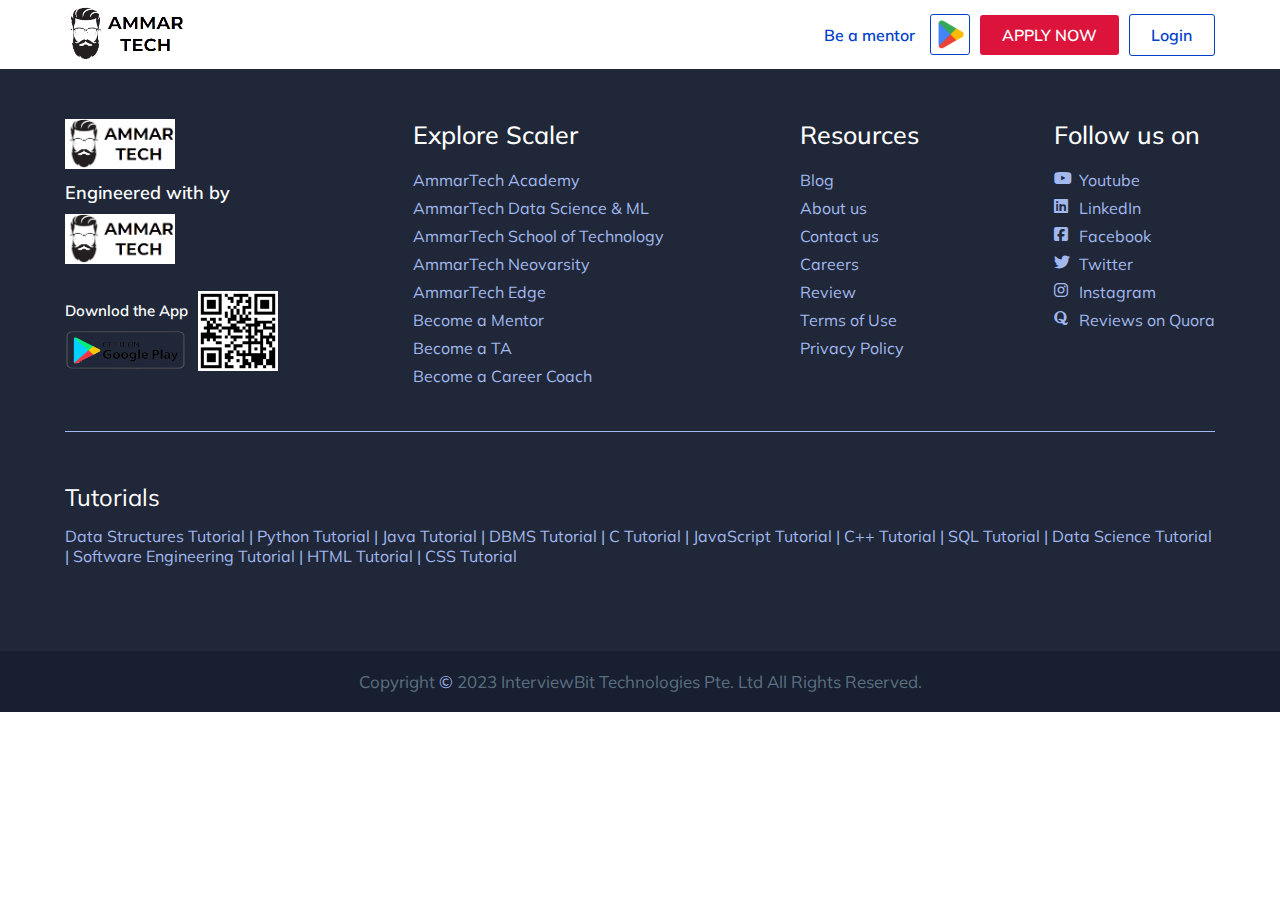
<file: dummy.html>
<!DOCTYPE html>
<html lang="en">
<head>
    <meta charset="UTF-8">
    <meta http-equiv="X-UA-Compatible" content="IE=edge">
    <meta name="viewport" content="width=device-width, initial-scale=1.0">
    <title>Frequently Asked Questions | AmmarTech</title>
     <!-- html title icon (favicon) link  -->
     <link rel="icon" type="image/x-icon" href="images/logo2.png">
      <!-- fontawesome cdn link  -->
    <link rel="stylesheet" href="https://cdnjs.cloudflare.com/ajax/libs/font-awesome/6.4.0/css/all.min.css" />
    <!-- navbar css file link  -->
    <link rel="stylesheet" href="css/navbar.css" />
     <!-- css login signup css file link  -->
     <link rel="stylesheet" href="css/login-signup.css">
     <!-- footer css file link  -->
    <link rel="stylesheet" href="css/footer.css">
</head>
<body>
    <div class="navbar-alt"></div>
    <div class="navbar">
            <div class="main-container">
                <a href="index.html" class="logo">
                    <img src="images/logo.png" alt="">
                </a>
                <div class="nav-container">
                    <nav>
                        <a href="" class="mentor-link">Be a mentor</a> 
                    </nav>
                    <div class="nav-btns">
    
                        <div class="google-play">
                            <div class="google-play-icon">
                                <img class="playstore-icon" src="images/google-play-icon.png" alt="">
                                <div class="google-play-link">
                                    <div class="content">
                                        <p>Learn Coding on AmmarTech App</p>
                                        <a href="">
                                            <img src="images/google-play.png" alt="">
                                        </a>
                                    </div>
                                    <div class="qr-code">
                                        <img src="images/qrcode.png" alt="">
                                    </div>
                                </div>
                            </div>
                        </div>
    
                        <button class="btn apply-btn signup-btn" type="button">APPLY NOW</button>
                        <button class="btn login-btn" type="button">Login</button>
                        <a href="tel:+919892564710" class="call">
                            <span class="icon-container">
                                <i class="fa-solid fa-phone"></i>
                            </span>
                            <span class="call-details">
                                <p>Talk To Our Experts</p>
                                <p class="nubmer">+919892564710</p>
                            </span>
                        </a>
                    </div>
                </div>
                <div class="nav-menu-btn">
                    <a href="">
                        <img src="images/google-play.png" alt="">
                    </a>
                    <div class="lines">
                        <div class="line line-1"></div>
                        <div class="line line-2"></div>
                        <div class="line line-3"></div>
                    </div>
                </div>
            </div>
    </div>
    <div class="login-signup-container">
        <div class="container signup">
            <div class="close">
                <i class="fa-sharp fa-solid fa-xmark"></i>
            </div>
            <form action="">
                <h1 class="heading">
                    Ready to become a <b>Rockstar Developer?</b>
                </h1>
                <div class="inputs">
                    <div class="name input">
                        <label for="name">Full Name<span class="star">*</span></label>
                        <input type="text" placeholder="Enter your name" id="name" required>
                    </div>
                    <div class="email input">
                        <label for="email-input">Email<span class="star">*</span></label>
                        <input type="email" placeholder="Enter your email" id="email-input" required>
                        <span class="error"></span>
                    </div>
                    <div class="phone">
                        <label for="phone-input">Phone Number<span class="star">*</span></label>
                        <p class="light">OTP will be sent to this number for verification</p>
                        <div class="two-input">
                            <input type="text" class="signup-phone" value="+91" disabled>
                            <div class="mobile-container">
                                <input type="number" placeholder="Enter your mobile number" required id="phone-input">
                                <span class="error"></span>
                            </div>
                        </div>
                    </div>
                    <div class="graduation input">
                        <label for="graduation">Graduation Year<span class="star">*</span></label>
                        <input type="number" required class="graudation-field" placeholder="Year of Graduation"
                            id="graduation">
                    </div>
                    <div class="submit">
                        <input type="submit" value="SIGN UP" class="btn btn-crimson">
                    </div>
                </div>
                <div class="account">
                    <p class="small">
                        By creating an account I have read and agree to AmmarTech's <a href="">Terms</a> and <a
                            href="">Privacy Policy</a>
                    </p>
                    <p class="big">
                        Already a member? <button type="button" class="login-btn">LOG IN</button>
                    </p>
                </div>
                <div class="or">
                </div>
                <div class="social-media">
                    <p>Log in using</p>
                    <div class="icons">
                        <a href="" class="icon facebook">
                            <img src="images/facebook.png" alt="">
                        </a>
                        <a href="" class="icon linked-in">
                            <img src="images/linked-in-icon.png" alt="">
                        </a>
                        <a href="" class="icon github">
                            <img src="images/github.png" alt="">
                        </a>
                        <a href="" class="icon google">
                            <img src="images/google-icon.png" alt="">
                        </a>
                    </div>
                </div>
            </form>
        </div>

        <div class="container login">
            <div class="close">
                <i class="fa-sharp fa-solid fa-xmark"></i>
            </div>
            <div class="form-container">
                <h1 class="heading">Login</h1>
                <p class="subtitle">or <button type="button" class="signup-btn">create your AmmarTech account</button>
                </p>

                <form action="" class="phone-container active" id="mobile">
                    <label for="phone-field">Mobile Number<span class="star">*</span></label>
                    <div class="two-input">
                        <input type="text" class="signup-phone" value="+91" disabled>
                        <input type="number" required placeholder="Enter your mobile number" id="phone-field">
                        <span class="error"></span>
                    </div>
                    <div class="btns">
                        <input type="submit" class="btn btn-crimson" value="Login" />
                        <button type="button" class="email-btn">continue using email</button>
                    </div>
                </form>

                <form class="email-container">
                    <div class="email input">
                        <label for="email">Email<span class="star">*</span></label>
                        <input type="email" required placeholder="Enter your email" id="email">
                    </div>
                    <div class="password input">
                        <label for="password">Password<span class="star">*</span></label>
                        <input type="password" required placeholder="Enter your password" id="password">
                        <span class="error"></span>
                    </div>
                    <div class="forget">
                        <a href="">Forget Password?</a>
                    </div>
                    <div class="btns">
                        <input type="submit" class="btn btn-crimson" value="Login" />
                        <button type="button" class="phone-btn">continue using mobile</button>
                    </div>
                </form>

                <div class="or">
                </div>
                <div class="social-media">
                    <p>Log in using</p>
                    <div class="icons">
                        <a href="" class="icon facebook">
                            <img src="images/facebook.png" alt="">
                        </a>
                        <a href="" class="icon linked-in">
                            <img src="images/linked-in-icon.png" alt="">
                        </a>
                        <a href="" class="icon github">
                            <img src="images/github.png" alt="">
                        </a>
                        <a href="" class="icon google">
                            <img src="images/google-icon.png" alt="">
                        </a>
                    </div>
                </div>
            </div>
        </div>
    </div>
      <!-- footer section starts here  -->
      <footer>
        <div class="main-container">
            <div class="container">
                <div class="row">
                    <div class="col">
                        <div class="logo">
                            <a href="" class="logo-link">
                                <img src="images/logo.png" alt="">
                            </a>
                            <p>
                                Engineered with by
                            </p>
                            <img src="images/logo.png" alt="" class="logo-img">
                        </div>
                        <div class="app">
                            <div class="left">
                                <p>Downlod the App</p>
                                <a href="">
                                    <img src="images/google-play.png" alt="">
                                </a>
                            </div>
                            <div class="right">
                                <a href="">
                                    <img src="images/qrcode.png" alt="">
                                </a>
                            </div>
                        </div>
                    </div>
    
                    <div class="col">
                        <h1 class="heading">
                            Explore Scaler
                        </h1>
                        <div class="links">
                            <a href="">AmmarTech Academy</a>
                            <a href="">AmmarTech Data Science & ML</a>
                            <a href="">AmmarTech School of Technology</a>
                            <a href="">AmmarTech Neovarsity</a>
                            <a href="">AmmarTech Edge</a>
                            <a href="">Become a Mentor</a>
                            <a href="">Become a TA</a>
                            <a href="">Become a Career Coach</a>
                        </div>
                    </div>
    
                    <div class="col">
                        <h1 class="heading">
                            Resources
                        </h1>
                        <div class="links">
                           <a href="">Blog</a>
                           <a href="">About us</a>
                           <a href="">Contact us</a>
                           <a href="">Careers</a>
                           <a href="">Review</a>
                           <a href="">Terms of Use</a>
                           <a href="">Privacy Policy</a>
                        </div>
                    </div>
    
                    <div class="col">
                        <h1 class="heading">
                            Follow us on
                        </h1>
                        <div class="links">
                            <a href="">
                                <i class="fa-brands fa-youtube"></i> Youtube
                            </a>
                            <a href="">
                                <i class="fa-brands fa-linkedin"></i> LinkedIn
                            </a>
                            <a href="">
                                <i class="fa-brands fa-square-facebook"></i> Facebook
                            </a>
                            <a href="">
                                <i class="fa-brands fa-twitter"></i> Twitter
                            </a>
                            <a href="">
                                <i class="fa-brands fa-instagram"></i> Instagram
                            </a>
                            <a href="">
                                <i class="fa-brands fa-quora"></i> Reviews on Quora
                            </a>
                        </div>
                    </div>
    
                </div>
                <div class="divide"></div>
                <div class="courses">
                    <h1 class="heading">
                        Tutorials
                    </h1>
                    <div class="links">
                        <a href="">Data Structures Tutorial</a> |
                        <a href="">Python Tutorial</a> |
                        <a href="">Java Tutorial</a> |
                        <a href="">DBMS Tutorial</a> |
                        <a href="">C Tutorial</a> |
                        <a href="">JavaScript Tutorial</a> |
                        <a href="">C++ Tutorial</a> |
                        <a href="">SQL Tutorial</a> |
                        <a href="">Data Science Tutorial</a> |
                        <a href="">Software Engineering Tutorial</a> |
                        <a href="">HTML Tutorial</a> |
                        <a href="">CSS Tutorial</a>
                    </div>
                </div>
            </div>
        </div>
        <div class="copyright">
            Copyright <span class="copy">&copy;</span> 2023 InterviewBit Technologies Pte. Ltd All Rights Reserved.
        </div>
    </footer>
     <!-- all js files  -->
    <!-- navbar js file link  -->
    <script src="script/script.js"></script>
    <!-- signup login js file link  -->
    <script src="script/signup-login.js"></script>
</body>
</html>
</file>
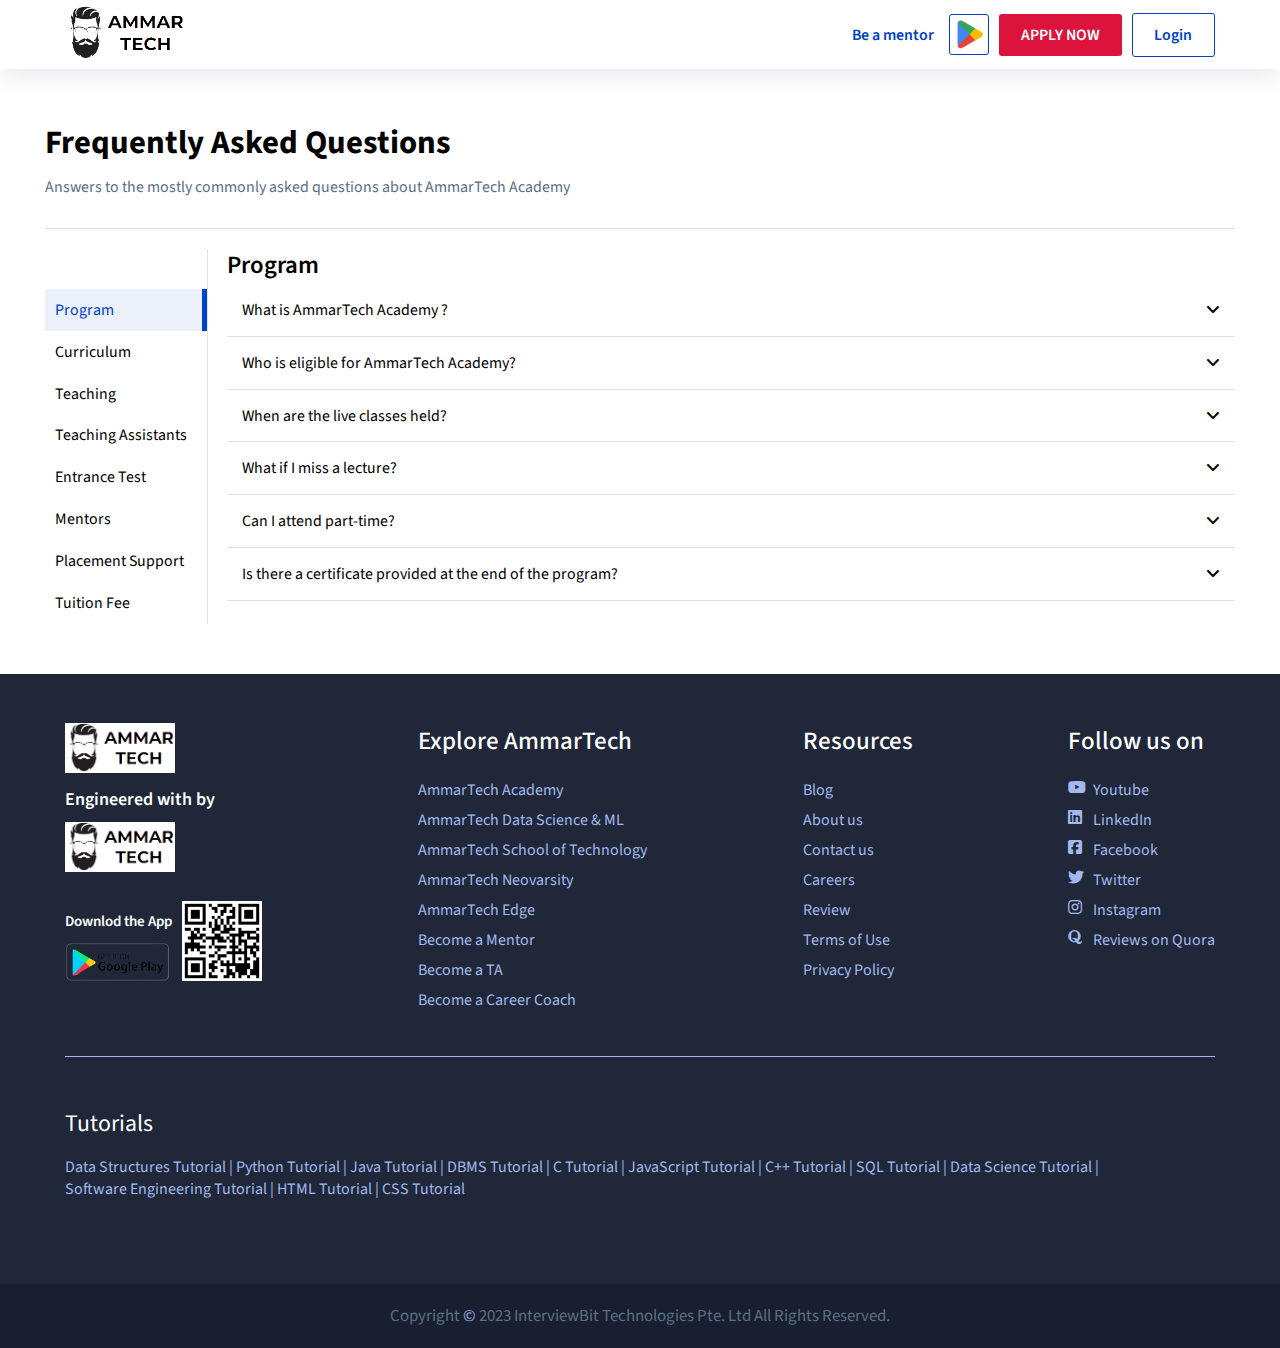
<file: faqs.html>
<!DOCTYPE html>
<html lang="en">

<head>
    <meta charset="UTF-8">
    <meta http-equiv="X-UA-Compatible" content="IE=edge">
    <meta name="viewport" content="width=device-width, initial-scale=1.0">
    <title>Frequently Asked Questions | AmmarTech</title>
    <!-- html title icon (favicon) link  -->
    <link rel="icon" type="image/x-icon" href="images/logo2.png">
    <!-- fontawesome cdn link  -->
    <link rel="stylesheet" href="https://cdnjs.cloudflare.com/ajax/libs/font-awesome/6.4.0/css/all.min.css" />
    <!-- navbar css file link  -->
    <link rel="stylesheet" href="css/navbar.css" />
    <!-- main css file link  -->
    <link rel="stylesheet" href="css/faqs.css">
    <!-- css login signup css file link  -->
    <link rel="stylesheet" href="css/login-signup.css">
    <!-- footer css file link  -->
    <link rel="stylesheet" href="css/footer.css">
</head>

<body>
    <div class="navbar-alt"></div>
    <div class="navbar">
        <div class="main-container">
            <a href="index.html" class="logo">
                <img src="images/logo.png" alt="">
            </a>
            <div class="nav-container">
                <nav>
                    <a href="" class="mentor-link">Be a mentor</a>
                </nav>
                <div class="nav-btns">

                    <div class="google-play">
                        <div class="google-play-icon">
                            <img class="playstore-icon" src="images/google-play-icon.png" alt="">
                            <div class="google-play-link">
                                <div class="content">
                                    <p>Learn Coding on AmmarTech App</p>
                                    <a href="">
                                        <img src="images/google-play.png" alt="">
                                    </a>
                                </div>
                                <div class="qr-code">
                                    <img src="images/qrcode.png" alt="">
                                </div>
                            </div>
                        </div>
                    </div>

                    <button class="btn apply-btn signup-btn" type="button">APPLY NOW</button>
                    <button class="btn login-btn" type="button">Login</button>
                    <a href="tel:+919892564710" class="call">
                        <span class="icon-container">
                            <i class="fa-solid fa-phone"></i>
                        </span>
                        <span class="call-details">
                            <p>Talk To Our Experts</p>
                            <p class="nubmer">+919892564710</p>
                        </span>
                    </a>
                </div>
            </div>
            <div class="nav-menu-btn">
                <a href="">
                    <img src="images/google-play.png" alt="">
                </a>
                <div class="lines">
                    <div class="line line-1"></div>
                    <div class="line line-2"></div>
                    <div class="line line-3"></div>
                </div>
            </div>
        </div>
    </div>
    <div class="login-signup-container">
        <div class="container signup">
            <div class="close">
                <i class="fa-sharp fa-solid fa-xmark"></i>
            </div>
            <form action="">
                <h1 class="heading">
                    Ready to become a <b>Rockstar Developer?</b>
                </h1>
                <div class="inputs">
                    <div class="name input">
                        <label for="name">Full Name<span class="star">*</span></label>
                        <input type="text" placeholder="Enter your name" id="name" required>
                    </div>
                    <div class="email input">
                        <label for="email-input">Email<span class="star">*</span></label>
                        <input type="email" placeholder="Enter your email" id="email-input" required>
                        <span class="error"></span>
                    </div>
                    <div class="phone">
                        <label for="phone-input">Phone Number<span class="star">*</span></label>
                        <p class="light">OTP will be sent to this number for verification</p>
                        <div class="two-input">
                            <input type="text" class="signup-phone" value="+91" disabled>
                            <div class="mobile-container">
                                <input type="number" placeholder="Enter your mobile number" required id="phone-input">
                                <span class="error"></span>
                            </div>
                        </div>
                    </div>
                    <div class="graduation input">
                        <label for="graduation">Graduation Year<span class="star">*</span></label>
                        <input type="number" required class="graudation-field" placeholder="Year of Graduation"
                            id="graduation">
                    </div>
                    <div class="submit">
                        <input type="submit" value="SIGN UP" class="btn btn-crimson">
                    </div>
                </div>
                <div class="account">
                    <p class="small">
                        By creating an account I have read and agree to AmmarTech's <a href="">Terms</a> and <a
                            href="">Privacy Policy</a>
                    </p>
                    <p class="big">
                        Already a member? <button type="button" class="login-btn">LOG IN</button>
                    </p>
                </div>
                <div class="or">
                </div>
                <div class="social-media">
                    <p>Log in using</p>
                    <div class="icons">
                        <a href="" class="icon facebook">
                            <img src="images/facebook.png" alt="">
                        </a>
                        <a href="" class="icon linked-in">
                            <img src="images/linked-in-icon.png" alt="">
                        </a>
                        <a href="" class="icon github">
                            <img src="images/github.png" alt="">
                        </a>
                        <a href="" class="icon google">
                            <img src="images/google-icon.png" alt="">
                        </a>
                    </div>
                </div>
            </form>
        </div>

        <div class="container login">
            <div class="close">
                <i class="fa-sharp fa-solid fa-xmark"></i>
            </div>
            <div class="form-container">
                <h1 class="heading">Login</h1>
                <p class="subtitle">or <button type="button" class="signup-btn">create your AmmarTech account</button>
                </p>

                <form action="" class="phone-container active" id="mobile">
                    <label for="phone-field">Mobile Number<span class="star">*</span></label>
                    <div class="two-input">
                        <input type="text" class="signup-phone" value="+91" disabled>
                        <input type="number" required placeholder="Enter your mobile number" id="phone-field">
                        <span class="error"></span>
                    </div>
                    <div class="btns">
                        <input type="submit" class="btn btn-crimson" value="Login" />
                        <button type="button" class="email-btn">continue using email</button>
                    </div>
                </form>

                <form class="email-container">
                    <div class="email input">
                        <label for="email">Email<span class="star">*</span></label>
                        <input type="email" required placeholder="Enter your email" id="email">
                    </div>
                    <div class="password input">
                        <label for="password">Password<span class="star">*</span></label>
                        <input type="password" required placeholder="Enter your password" id="password">
                        <span class="error"></span>
                    </div>
                    <div class="forget">
                        <a href="">Forget Password?</a>
                    </div>
                    <div class="btns">
                        <input type="submit" class="btn btn-crimson" value="Login" />
                        <button type="button" class="phone-btn">continue using mobile</button>
                    </div>
                </form>

                <div class="or">
                </div>
                <div class="social-media">
                    <p>Log in using</p>
                    <div class="icons">
                        <a href="" class="icon facebook">
                            <img src="images/facebook.png" alt="">
                        </a>
                        <a href="" class="icon linked-in">
                            <img src="images/linked-in-icon.png" alt="">
                        </a>
                        <a href="" class="icon github">
                            <img src="images/github.png" alt="">
                        </a>
                        <a href="" class="icon google">
                            <img src="images/google-icon.png" alt="">
                        </a>
                    </div>
                </div>
            </div>
        </div>
    </div>
    <!-- faqs section starts here  -->
    <section id="faqs">
        <div class="main-container">
            <div class="container">
                <h1 class="main-heading">
                    Frequently Asked Questions
                </h1>
                <p class="light">
                    Answers to the mostly commonly asked questions about AmmarTech Academy
                </p>
                <div class="row tab-closed">
                    <div class="col col-1">
                        <span class="active">Program</span>
                        <span>Curriculum</span>
                        <span>Teaching</span>
                        <span>Teaching Assistants</span>
                        <span>Entrance Test</span>
                        <span>Mentors</span>
                        <span>Placement Support</span>
                        <span>Tuition Fee</span>
                    </div>
                    <div class="col col-2">

                        <div class="accordion active">
                            <h1 class="heading"><i class="fa-solid fa-angle-left icon"></i> Program</h1>
                            <div class="questions-container">

                                <div class="question question-1">
                                    <button>
                                        <p>
                                            What is AmmarTech Academy ?
                                        </p>
                                        <span>
                                            <i class="fa-solid fa-angle-down"></i>
                                        </span>
                                    </button>
                                    <div class="content-wrapper">
                                        <div class="content">
                                            <p>
                                                AmmarTech Academy offers a structured, flexible and guided learning
                                                program
                                                for software engineers to accelerate their careers. This program is open
                                                for all software engineers irrespective of the #number of years of work
                                                experience or their current place of work.<br>
                                                Our features include:
                                            </p>
                                            <ol class="list">
                                                <li>
                                                    Industry-vetted curriculum that covers CS Fundamentals and System
                                                    Design via a project-based approach. It is reverse-engineered by
                                                    analysing what it takes to be a great engineer
                                                </li>
                                                <li>
                                                    Live classes thrice a week, the timings for which are pre-defined
                                                </li>
                                                <li>
                                                    Tutors who have built scalable systems in the past and understand
                                                    the real-life importance of DSA and System Design, not just
                                                    interview-relevant material
                                                </li>
                                                <li>
                                                    Quick & hassle-free doubt resolution from our 100+ Teaching
                                                    Assistants
                                                </li>
                                                <li>
                                                    Aspirational peer group and access to AmmarTechChat, our internal
                                                    communication tool wherein you can collaborate with others on
                                                    projects, get authentic interview experiences and share job
                                                    referrals
                                                </li>
                                                <li>
                                                    Flexible program that helps you continue learning despite your super
                                                    hectic schedule.
                                                </li>
                                                <li>
                                                    Recorded lectures to view later and also allow you to move between
                                                    batches at NO cost
                                                </li>
                                                <li>
                                                    Career support - we provide job opportunities via our 100+ employer
                                                    partners, mock interview, and career planning services
                                                </li>
                                            </ol>
                                            <p>
                                                Please visit <a href="www.AmmarTech.com">www.AmmarTech.com</a> for
                                                more information.
                                            </p>
                                        </div>
                                    </div>
                                </div>

                                <div class="question question-2">
                                    <button>
                                        <p>
                                            Who is eligible for AmmarTech Academy?
                                        </p>
                                        <span>
                                            <i class="fa-solid fa-angle-down"></i>
                                        </span>
                                    </button>
                                    <div class="content-wrapper">
                                        <div class="content">
                                            Software engineers with any number of years of experience can choose to join
                                            Scaler Academy. Applicants currently in college (1st, 2nd, 3rd or final year
                                            of
                                            college) could consider to join Scaler Edge, our college student focused
                                            product. Please visit www.scaler.com/edge for more detail
                                        </div>
                                    </div>
                                </div>

                                <div class="question question-3">
                                    <button>
                                        <p>When are the live classes held?</p>
                                        <span>
                                            <i class="fa-solid fa-angle-down"></i>
                                        </span>
                                    </button>
                                    <div class="content-wrapper">
                                        <div class="content">
                                            Live classes are normally held 2 times a week, with the exact class days and
                                            timings being determined by the batch. However, given all learners would be
                                            software engineers that are currently working, the classes would be held in
                                            the
                                            late evening or night on weekdays and any suitable time over the weekends.
                                        </div>
                                    </div>
                                </div>

                                <div class="question question-4">
                                    <button>
                                        <p>
                                            What if I miss a lecture?
                                        </p>
                                        <span>
                                            <i class="fa-solid fa-angle-down"></i>
                                        </span>
                                    </button>
                                    <div class="content-wrapper">
                                        <div class="content">
                                            All lectures are recorded and you will have access to the recordings after
                                            the
                                            lecture is completed.
                                        </div>
                                    </div>
                                </div>

                                <div class="question question-5">
                                    <button>
                                        <p>
                                            Can I attend part-time?
                                        </p>
                                        <span>
                                            <i class="fa-solid fa-angle-down"></i>
                                        </span>
                                    </button>
                                    <div class="content-wrapper">
                                        <div class="content">
                                            The program has a fixed schedule, during which you would attend
                                            live-lectures with a dedicated instructor, Teaching Assistant, and personal
                                            mentor. 15 hour weekly commitment is required for the duration of the
                                            program in order to achieve positive results.
                                        </div>
                                    </div>
                                </div>

                                <div class="question question-6">
                                    <button>
                                        <p>
                                            Is there a certificate provided at the end of the program?
                                        </p>
                                        <span>
                                            <i class="fa-solid fa-angle-down"></i>
                                        </span>
                                    </button>
                                    <div class="content-wrapper">
                                        <div class="content">
                                            Yes,you will receive a certificate of Scaler Academy's program completion.
                                        </div>
                                    </div>
                                </div>

                            </div>
                        </div>

                        <div class="accordion">
                            <h1 class="heading"> <i class="fa-solid fa-angle-left icon"></i>  Curriculum</h1>
                            <div class="questions-container">

                                <div class="question question-1">
                                    <button>
                                        <p>
                                            What is AmmarTech Academy ?
                                        </p>
                                        <span>
                                            <i class="fa-solid fa-angle-down"></i>
                                        </span>
                                    </button>
                                    <div class="content-wrapper">
                                        <div class="content">
                                            <p>
                                                AmmarTech Academy offers a structured, flexible and guided learning
                                                program
                                                for software engineers to accelerate their careers. This program is open
                                                for all software engineers irrespective of the #number of years of work
                                                experience or their current place of work.<br>
                                                Our features include:
                                            </p>
                                            <ol class="list">
                                                <li>
                                                    Industry-vetted curriculum that covers CS Fundamentals and System
                                                    Design via a project-based approach. It is reverse-engineered by
                                                    analysing what it takes to be a great engineer
                                                </li>
                                                <li>
                                                    Live classes thrice a week, the timings for which are pre-defined
                                                </li>
                                                <li>
                                                    Tutors who have built scalable systems in the past and understand
                                                    the real-life importance of DSA and System Design, not just
                                                    interview-relevant material
                                                </li>
                                                <li>
                                                    Quick & hassle-free doubt resolution from our 100+ Teaching
                                                    Assistants
                                                </li>
                                                <li>
                                                    Aspirational peer group and access to AmmarTechChat, our internal
                                                    communication tool wherein you can collaborate with others on
                                                    projects, get authentic interview experiences and share job
                                                    referrals
                                                </li>
                                                <li>
                                                    Flexible program that helps you continue learning despite your super
                                                    hectic schedule.
                                                </li>
                                                <li>
                                                    Recorded lectures to view later and also allow you to move between
                                                    batches at NO cost
                                                </li>
                                                <li>
                                                    Career support - we provide job opportunities via our 100+ employer
                                                    partners, mock interview, and career planning services
                                                </li>
                                            </ol>
                                            <p>
                                                Please visit <a href="www.AmmarTech.com">www.AmmarTech.com</a> for
                                                more information.
                                            </p>
                                        </div>
                                    </div>
                                </div>

                                <div class="question question-2">
                                    <button>
                                        <p>
                                            Who is eligible for AmmarTech Academy?
                                        </p>
                                        <span>
                                            <i class="fa-solid fa-angle-down"></i>
                                        </span>
                                    </button>
                                    <div class="content-wrapper">
                                        <div class="content">
                                            Software engineers with any number of years of experience can choose to join
                                            Scaler Academy. Applicants currently in college (1st, 2nd, 3rd or final year
                                            of
                                            college) could consider to join Scaler Edge, our college student focused
                                            product. Please visit www.scaler.com/edge for more detail
                                        </div>
                                    </div>
                                </div>

                                <div class="question question-3">
                                    <button>
                                        <p>When are the live classes held?</p>
                                        <span>
                                            <i class="fa-solid fa-angle-down"></i>
                                        </span>
                                    </button>
                                    <div class="content-wrapper">
                                        <div class="content">
                                            Live classes are normally held 2 times a week, with the exact class days and
                                            timings being determined by the batch. However, given all learners would be
                                            software engineers that are currently working, the classes would be held in
                                            the
                                            late evening or night on weekdays and any suitable time over the weekends.
                                        </div>
                                    </div>
                                </div>

                                <div class="question question-4">
                                    <button>
                                        <p>
                                            What if I miss a lecture?
                                        </p>
                                        <span>
                                            <i class="fa-solid fa-angle-down"></i>
                                        </span>
                                    </button>
                                    <div class="content-wrapper">
                                        <div class="content">
                                            All lectures are recorded and you will have access to the recordings after
                                            the
                                            lecture is completed.
                                        </div>
                                    </div>
                                </div>

                            </div>
                        </div>

                        <div class="accordion">
                            <h1 class="heading"> <i class="fa-solid fa-angle-left icon"></i>  Teaching</h1>
                            <div class="questions-container">

                                <div class="question question-1">
                                    <button>
                                        <p>
                                            What is AmmarTech Academy ?
                                        </p>
                                        <span>
                                            <i class="fa-solid fa-angle-down"></i>
                                        </span>
                                    </button>
                                    <div class="content-wrapper">
                                        <div class="content">
                                            <p>
                                                AmmarTech Academy offers a structured, flexible and guided learning
                                                program
                                                for software engineers to accelerate their careers. This program is open
                                                for all software engineers irrespective of the #number of years of work
                                                experience or their current place of work.<br>
                                                Our features include:
                                            </p>
                                            <ol class="list">
                                                <li>
                                                    Industry-vetted curriculum that covers CS Fundamentals and System
                                                    Design via a project-based approach. It is reverse-engineered by
                                                    analysing what it takes to be a great engineer
                                                </li>
                                                <li>
                                                    Live classes thrice a week, the timings for which are pre-defined
                                                </li>
                                                <li>
                                                    Tutors who have built scalable systems in the past and understand
                                                    the real-life importance of DSA and System Design, not just
                                                    interview-relevant material
                                                </li>
                                                <li>
                                                    Quick & hassle-free doubt resolution from our 100+ Teaching
                                                    Assistants
                                                </li>
                                                <li>
                                                    Aspirational peer group and access to AmmarTechChat, our internal
                                                    communication tool wherein you can collaborate with others on
                                                    projects, get authentic interview experiences and share job
                                                    referrals
                                                </li>
                                                <li>
                                                    Flexible program that helps you continue learning despite your super
                                                    hectic schedule.
                                                </li>
                                                <li>
                                                    Recorded lectures to view later and also allow you to move between
                                                    batches at NO cost
                                                </li>
                                                <li>
                                                    Career support - we provide job opportunities via our 100+ employer
                                                    partners, mock interview, and career planning services
                                                </li>
                                            </ol>
                                            <p>
                                                Please visit <a href="www.AmmarTech.com">www.AmmarTech.com</a> for
                                                more information.
                                            </p>
                                        </div>
                                    </div>
                                </div>

                                <div class="question question-2">
                                    <button>
                                        <p>
                                            Who is eligible for AmmarTech Academy?
                                        </p>
                                        <span>
                                            <i class="fa-solid fa-angle-down"></i>
                                        </span>
                                    </button>
                                    <div class="content-wrapper">
                                        <div class="content">
                                            Software engineers with any number of years of experience can choose to join
                                            Scaler Academy. Applicants currently in college (1st, 2nd, 3rd or final year
                                            of
                                            college) could consider to join Scaler Edge, our college student focused
                                            product. Please visit www.scaler.com/edge for more detail
                                        </div>
                                    </div>
                                </div>
                                <div class="question question-3">
                                    <button>
                                        <p>When are the live classes held?</p>
                                        <span>
                                            <i class="fa-solid fa-angle-down"></i>
                                        </span>
                                    </button>
                                    <div class="content-wrapper">
                                        <div class="content">
                                            Live classes are normally held 2 times a week, with the exact class days and
                                            timings being determined by the batch. However, given all learners would be
                                            software engineers that are currently working, the classes would be held in
                                            the
                                            late evening or night on weekdays and any suitable time over the weekends.
                                        </div>
                                    </div>
                                </div>
                                <div class="question question-4">
                                    <button>
                                        <p>
                                            What if I miss a lecture?
                                        </p>
                                        <span>
                                            <i class="fa-solid fa-angle-down"></i>
                                        </span>
                                    </button>
                                    <div class="content-wrapper">
                                        <div class="content">
                                            All lectures are recorded and you will have access to the recordings after
                                            the
                                            lecture is completed.
                                        </div>
                                    </div>
                                </div>
                            </div>
                        </div>

                        <div class="accordion">
                            <h1 class="heading"> <i class="fa-solid fa-angle-left icon"></i>  Teaching Assistants</h1>
                            <div class="questions-container">
                                <div class="question question-1">
                                    <button>
                                        <p>
                                            What are the Beginner, Intermediate and Advanced sections?
                                        </p>
                                        <span>
                                            <i class="fa-solid fa-angle-down"></i>
                                        </span>
                                    </button>

                                    <div class="content-wrapper">
                                        <div class="content">
                                            <p>
                                                AmmarTech Academy offers a structured, flexible and guided learning
                                                program
                                                for software engineers to accelerate their careers. This program is open
                                                for all software engineers irrespective of the #number of years of work
                                                experience or their current place of work.
                                                Our features include:
                                            </p>
                                            <ol>
                                                <li>
                                                    Industry-vetted curriculum that covers CS Fundamentals and System
                                                    Design via a project-based approach. It is reverse-engineered by
                                                    analysing what it takes to be a great engineer
                                                </li>
                                                <li>
                                                    Live classes thrice a week, the timings for which are pre-defined
                                                </li>
                                                <li>
                                                    Tutors who have built scalable systems in the past and understand
                                                    the real-life importance of DSA and System Design, not just
                                                    interview-relevant material
                                                </li>
                                                <li>
                                                    Quick & hassle-free doubt resolution from our 100+ Teaching
                                                    Assistants
                                                </li>
                                                <li>
                                                    Aspirational peer group and access to AmmarTechChat, our internal
                                                    communication tool wherein you can collaborate with others on
                                                    projects, get authentic interview experiences and share job
                                                    referrals
                                                </li>
                                                <li>
                                                    Flexible program that helps you continue learning despite your super
                                                    hectic schedule.
                                                </li>
                                                <li>
                                                    Recorded lectures to view later and also allow you to move between
                                                    batches at NO cost
                                                </li>
                                                <li>
                                                    Career support - we provide job opportunities via our 100+ employer
                                                    partners, mock interview, and career planning services
                                                </li>
                                                <p>
                                                    Please visit <a href="www.AmmarTech.com">www.AmmarTech.com</a> for
                                                    more information.
                                                </p>
                                            </ol>
                                        </div>
                                    </div>
                                </div>
                                <div class="question question-2">
                                    <button>
                                        <p>
                                            Who is eligible for AmmarTech Academy?
                                        </p>
                                        <span>
                                            <i class="fa-solid fa-angle-down"></i>
                                        </span>
                                    </button>
                                    <div class="content-wrapper">
                                        <div class="content">
                                            Software engineers with any number of years of experience can choose to join
                                            Scaler Academy. Applicants currently in college (1st, 2nd, 3rd or final year
                                            of
                                            college) could consider to join Scaler Edge, our college student focused
                                            product. Please visit www.scaler.com/edge for more detail
                                        </div>
                                    </div>
                                </div>
                                <div class="question question-3">
                                    <button>
                                        <p>When are the live classes held?</p>
                                        <span>
                                            <i class="fa-solid fa-angle-down"></i>
                                        </span>
                                    </button>
                                    <div class="content-wrapper">
                                        <div class="content">
                                            Live classes are normally held 2 times a week, with the exact class days and
                                            timings being determined by the batch. However, given all learners would be
                                            software engineers that are currently working, the classes would be held in
                                            the
                                            late evening or night on weekdays and any suitable time over the weekends.
                                        </div>
                                    </div>
                                </div>
                                <div class="question question-4">
                                    <button>
                                        <p>
                                            What if I miss a lecture?
                                        </p>
                                        <span>
                                            <i class="fa-solid fa-angle-down"></i>
                                        </span>
                                    </button>
                                    <div class="content-wrapper">
                                        <div class="content">
                                            All lectures are recorded and you will have access to the recordings after
                                            the
                                            lecture is completed.
                                        </div>
                                    </div>
                                </div>
                            </div>
                        </div>

                        <div class="accordion">
                            <h1 class="heading"> <i class="fa-solid fa-angle-left icon"></i>  Entrance Test</h1>
                            <div class="questions-container">
                                <div class="question question-1">
                                    <button>
                                        <p>
                                            What is AmmarTech Academy ?
                                        </p>
                                        <span>
                                            <i class="fa-solid fa-angle-down"></i>
                                        </span>
                                    </button>
                                    <div class="content-wrapper">
                                        <div class="content">
                                            <p>
                                                AmmarTech Academy offers a structured, flexible and guided learning
                                                program
                                                for software engineers to accelerate their careers. This program is open
                                                for all software engineers irrespective of the #number of years of work
                                                experience or their current place of work.<br>
                                                Our features include:
                                            </p>
                                            <ol class="list">
                                                <li>
                                                    Industry-vetted curriculum that covers CS Fundamentals and System
                                                    Design via a project-based approach. It is reverse-engineered by
                                                    analysing what it takes to be a great engineer
                                                </li>
                                                <li>
                                                    Live classes thrice a week, the timings for which are pre-defined
                                                </li>
                                                <li>
                                                    Tutors who have built scalable systems in the past and understand
                                                    the real-life importance of DSA and System Design, not just
                                                    interview-relevant material
                                                </li>
                                                <li>
                                                    Quick & hassle-free doubt resolution from our 100+ Teaching
                                                    Assistants
                                                </li>
                                                <li>
                                                    Aspirational peer group and access to AmmarTechChat, our internal
                                                    communication tool wherein you can collaborate with others on
                                                    projects, get authentic interview experiences and share job
                                                    referrals
                                                </li>
                                                <li>
                                                    Flexible program that helps you continue learning despite your super
                                                    hectic schedule.
                                                </li>
                                                <li>
                                                    Recorded lectures to view later and also allow you to move between
                                                    batches at NO cost
                                                </li>
                                                <li>
                                                    Career support - we provide job opportunities via our 100+ employer
                                                    partners, mock interview, and career planning services
                                                </li>
                                            </ol>
                                            <p>
                                                Please visit <a href="www.AmmarTech.com">www.AmmarTech.com</a> for
                                                more information.
                                            </p>
                                        </div>
                                    </div>
                                </div>
                                <div class="question question-2">
                                    <button>
                                        <p>
                                            Who is eligible for AmmarTech Academy?
                                        </p>
                                        <span>
                                            <i class="fa-solid fa-angle-down"></i>
                                        </span>
                                    </button>
                                    <div class="content-wrapper">
                                        <div class="content">
                                            Software engineers with any number of years of experience can choose to join
                                            Scaler Academy. Applicants currently in college (1st, 2nd, 3rd or final year
                                            of
                                            college) could consider to join Scaler Edge, our college student focused
                                            product. Please visit www.scaler.com/edge for more detail
                                        </div>
                                    </div>
                                </div>
                                <div class="question question-3">
                                    <button>
                                        <p>When are the live classes held?</p>
                                        <span>
                                            <i class="fa-solid fa-angle-down"></i>
                                        </span>
                                    </button>
                                    <div class="content-wrapper">
                                        <div class="content">
                                            Live classes are normally held 2 times a week, with the exact class days and
                                            timings being determined by the batch. However, given all learners would be
                                            software engineers that are currently working, the classes would be held in
                                            the
                                            late evening or night on weekdays and any suitable time over the weekends.
                                        </div>
                                    </div>
                                </div>
                                <div class="question question-4">
                                    <button>
                                        <p>
                                            What if I miss a lecture?
                                        </p>
                                        <span>
                                            <i class="fa-solid fa-angle-down"></i>
                                        </span>
                                    </button>
                                    <div class="content-wrapper">
                                        <div class="content">
                                            All lectures are recorded and you will have access to the recordings after
                                            the
                                            lecture is completed.
                                        </div>
                                    </div>
                                </div>
                            </div>
                        </div>

                        <div class="accordion">
                            <h1 class="heading"> <i class="fa-solid fa-angle-left icon"></i>  Mentors</h1>
                            <div class="questions-container">
                                <div class="question question-1">
                                    <button>
                                        <p>
                                            What is AmmarTech Academy ?
                                        </p>
                                        <span>
                                            <i class="fa-solid fa-angle-down"></i>
                                        </span>
                                    </button>
                                    <div class="content-wrapper">
                                        <div class="content">
                                            <p>
                                                AmmarTech Academy offers a structured, flexible and guided learning
                                                program
                                                for software engineers to accelerate their careers. This program is open
                                                for all software engineers irrespective of the #number of years of work
                                                experience or their current place of work.<br>
                                                Our features include:
                                            </p>
                                            <ol class="list">
                                                <li>
                                                    Industry-vetted curriculum that covers CS Fundamentals and System
                                                    Design via a project-based approach. It is reverse-engineered by
                                                    analysing what it takes to be a great engineer
                                                </li>
                                                <li>
                                                    Live classes thrice a week, the timings for which are pre-defined
                                                </li>
                                                <li>
                                                    Tutors who have built scalable systems in the past and understand
                                                    the real-life importance of DSA and System Design, not just
                                                    interview-relevant material
                                                </li>
                                                <li>
                                                    Quick & hassle-free doubt resolution from our 100+ Teaching
                                                    Assistants
                                                </li>
                                                <li>
                                                    Aspirational peer group and access to AmmarTechChat, our internal
                                                    communication tool wherein you can collaborate with others on
                                                    projects, get authentic interview experiences and share job
                                                    referrals
                                                </li>
                                                <li>
                                                    Flexible program that helps you continue learning despite your super
                                                    hectic schedule.
                                                </li>
                                                <li>
                                                    Recorded lectures to view later and also allow you to move between
                                                    batches at NO cost
                                                </li>
                                                <li>
                                                    Career support - we provide job opportunities via our 100+ employer
                                                    partners, mock interview, and career planning services
                                                </li>
                                            </ol>
                                            <p>
                                                Please visit <a href="www.AmmarTech.com">www.AmmarTech.com</a> for
                                                more information.
                                            </p>
                                        </div>
                                    </div>
                                </div>
                                <div class="question question-2">
                                    <button>
                                        <p>
                                            Who is eligible for AmmarTech Academy?
                                        </p>
                                        <span>
                                            <i class="fa-solid fa-angle-down"></i>
                                        </span>
                                    </button>
                                    <div class="content-wrapper">
                                        <div class="content">
                                            Software engineers with any number of years of experience can choose to join
                                            Scaler Academy. Applicants currently in college (1st, 2nd, 3rd or final year
                                            of
                                            college) could consider to join Scaler Edge, our college student focused
                                            product. Please visit www.scaler.com/edge for more detail
                                        </div>
                                    </div>
                                </div>
                                <div class="question question-3">
                                    <button>
                                        <p>When are the live classes held?</p>
                                        <span>
                                            <i class="fa-solid fa-angle-down"></i>
                                        </span>
                                    </button>
                                    <div class="content-wrapper">
                                        <div class="content">
                                            Live classes are normally held 2 times a week, with the exact class days and
                                            timings being determined by the batch. However, given all learners would be
                                            software engineers that are currently working, the classes would be held in
                                            the
                                            late evening or night on weekdays and any suitable time over the weekends.
                                        </div>
                                    </div>
                                </div>
                                <div class="question question-4">
                                    <button>
                                        <p>
                                            What if I miss a lecture?
                                        </p>
                                        <span>
                                            <i class="fa-solid fa-angle-down"></i>
                                        </span>
                                    </button>
                                    <div class="content-wrapper">
                                        <div class="content">
                                            All lectures are recorded and you will have access to the recordings after
                                            the
                                            lecture is completed.
                                        </div>
                                    </div>
                                </div>
                            </div>
                        </div>

                        <div class="accordion">
                            <h1 class="heading"> <i class="fa-solid fa-angle-left icon"></i>  Placement Support</h1>
                            <div class="questions-container">
                                <div class="question question-1">
                                    <button>
                                        <p>
                                            What is AmmarTech Academy ?
                                        </p>
                                        <span>
                                            <i class="fa-solid fa-angle-down"></i>
                                        </span>
                                    </button>
                                    <div class="content-wrapper">
                                        <div class="content">
                                            <p>
                                                AmmarTech Academy offers a structured, flexible and guided learning
                                                program
                                                for software engineers to accelerate their careers. This program is open
                                                for all software engineers irrespective of the #number of years of work
                                                experience or their current place of work.<br>
                                                Our features include:
                                            </p>
                                            <ol class="list">
                                                <li>
                                                    Industry-vetted curriculum that covers CS Fundamentals and System
                                                    Design via a project-based approach. It is reverse-engineered by
                                                    analysing what it takes to be a great engineer
                                                </li>
                                                <li>
                                                    Live classes thrice a week, the timings for which are pre-defined
                                                </li>
                                                <li>
                                                    Tutors who have built scalable systems in the past and understand
                                                    the real-life importance of DSA and System Design, not just
                                                    interview-relevant material
                                                </li>
                                                <li>
                                                    Quick & hassle-free doubt resolution from our 100+ Teaching
                                                    Assistants
                                                </li>
                                                <li>
                                                    Aspirational peer group and access to AmmarTechChat, our internal
                                                    communication tool wherein you can collaborate with others on
                                                    projects, get authentic interview experiences and share job
                                                    referrals
                                                </li>
                                                <li>
                                                    Flexible program that helps you continue learning despite your super
                                                    hectic schedule.
                                                </li>
                                                <li>
                                                    Recorded lectures to view later and also allow you to move between
                                                    batches at NO cost
                                                </li>
                                                <li>
                                                    Career support - we provide job opportunities via our 100+ employer
                                                    partners, mock interview, and career planning services
                                                </li>
                                            </ol>
                                            <p>
                                                Please visit <a href="www.AmmarTech.com">www.AmmarTech.com</a> for
                                                more information.
                                            </p>
                                        </div>
                                    </div>
                                </div>
                                <div class="question question-2">
                                    <button>
                                        <p>
                                            Who is eligible for AmmarTech Academy?
                                        </p>
                                        <span>
                                            <i class="fa-solid fa-angle-down"></i>
                                        </span>
                                    </button>
                                    <div class="content-wrapper">
                                        <div class="content">
                                            Software engineers with any number of years of experience can choose to join
                                            Scaler Academy. Applicants currently in college (1st, 2nd, 3rd or final year
                                            of
                                            college) could consider to join Scaler Edge, our college student focused
                                            product. Please visit www.scaler.com/edge for more detail
                                        </div>
                                    </div>
                                </div>
                                <div class="question question-3">
                                    <button>
                                        <p>When are the live classes held?</p>
                                        <span>
                                            <i class="fa-solid fa-angle-down"></i>
                                        </span>
                                    </button>
                                    <div class="content-wrapper">
                                        <div class="content">
                                            Live classes are normally held 2 times a week, with the exact class days and
                                            timings being determined by the batch. However, given all learners would be
                                            software engineers that are currently working, the classes would be held in
                                            the
                                            late evening or night on weekdays and any suitable time over the weekends.
                                        </div>
                                    </div>
                                </div>
                                <div class="question question-4">
                                    <button>
                                        <p>
                                            What if I miss a lecture?
                                        </p>
                                        <span>
                                            <i class="fa-solid fa-angle-down"></i>
                                        </span>
                                    </button>
                                    <div class="content-wrapper">
                                        <div class="content">
                                            All lectures are recorded and you will have access to the recordings after
                                            the
                                            lecture is completed.
                                        </div>
                                    </div>
                                </div>
                            </div>
                        </div>

                        <div class="accordion">
                            <h1 class="heading"> <i class="fa-solid fa-angle-left icon"></i>  Tution Fee</h1>
                            <div class="questions-container">
                                <div class="question question-1">
                                    <button>
                                        <p>
                                            What is AmmarTech Academy ?
                                        </p>
                                        <span>
                                            <i class="fa-solid fa-angle-down"></i>
                                        </span>
                                    </button>
                                    <div class="content-wrapper">
                                        <div class="content">
                                            <p>
                                                AmmarTech Academy offers a structured, flexible and guided learning
                                                program
                                                for software engineers to accelerate their careers. This program is open
                                                for all software engineers irrespective of the #number of years of work
                                                experience or their current place of work.<br>
                                                Our features include:
                                            </p>
                                            <ol class="list">
                                                <li>
                                                    Industry-vetted curriculum that covers CS Fundamentals and System
                                                    Design via a project-based approach. It is reverse-engineered by
                                                    analysing what it takes to be a great engineer
                                                </li>
                                                <li>
                                                    Live classes thrice a week, the timings for which are pre-defined
                                                </li>
                                                <li>
                                                    Tutors who have built scalable systems in the past and understand
                                                    the real-life importance of DSA and System Design, not just
                                                    interview-relevant material
                                                </li>
                                                <li>
                                                    Quick & hassle-free doubt resolution from our 100+ Teaching
                                                    Assistants
                                                </li>
                                                <li>
                                                    Aspirational peer group and access to AmmarTechChat, our internal
                                                    communication tool wherein you can collaborate with others on
                                                    projects, get authentic interview experiences and share job
                                                    referrals
                                                </li>
                                                <li>
                                                    Flexible program that helps you continue learning despite your super
                                                    hectic schedule.
                                                </li>
                                                <li>
                                                    Recorded lectures to view later and also allow you to move between
                                                    batches at NO cost
                                                </li>
                                                <li>
                                                    Career support - we provide job opportunities via our 100+ employer
                                                    partners, mock interview, and career planning services
                                                </li>
                                            </ol>
                                            <p>
                                                Please visit <a href="www.AmmarTech.com">www.AmmarTech.com</a> for
                                                more information.
                                            </p>
                                        </div>
                                    </div>
                                </div>
                                <div class="question question-2">
                                    <button>
                                        <p>
                                            Who is eligible for AmmarTech Academy?
                                        </p>
                                        <span>
                                            <i class="fa-solid fa-angle-down"></i>
                                        </span>
                                    </button>
                                    <div class="content-wrapper">
                                        <div class="content">
                                            Software engineers with any number of years of experience can choose to join
                                            Scaler Academy. Applicants currently in college (1st, 2nd, 3rd or final year
                                            of
                                            college) could consider to join Scaler Edge, our college student focused
                                            product. Please visit www.scaler.com/edge for more detail
                                        </div>
                                    </div>
                                </div>
                                <div class="question question-3">
                                    <button>
                                        <p>When are the live classes held?</p>
                                        <span>
                                            <i class="fa-solid fa-angle-down"></i>
                                        </span>
                                    </button>
                                    <div class="content-wrapper">
                                        <div class="content">
                                            Live classes are normally held 2 times a week, with the exact class days and
                                            timings being determined by the batch. However, given all learners would be
                                            software engineers that are currently working, the classes would be held in
                                            the
                                            late evening or night on weekdays and any suitable time over the weekends.
                                        </div>
                                    </div>
                                </div>
                                <div class="question question-4">
                                    <button>
                                        <p>
                                            What if I miss a lecture?
                                        </p>
                                        <span>
                                            <i class="fa-solid fa-angle-down"></i>
                                        </span>
                                    </button>
                                    <div class="content-wrapper">
                                        <div class="content">
                                            All lectures are recorded and you will have access to the recordings after
                                            the
                                            lecture is completed.
                                        </div>
                                    </div>
                                </div>
                            </div>
                        </div>

                    </div>
                </div>
            </div>
        </div>
    </section>
    <!-- footer section starts here  -->
    <footer>
        <div class="main-container">
            <div class="container">
                <div class="row">
                    <div class="col">
                        <div class="logo">
                            <a href="" class="logo-link">
                                <img src="images/logo.png" alt="">
                            </a>
                            <p>
                                Engineered with by
                            </p>
                            <img src="images/logo.png" alt="" class="logo-img">
                        </div>
                        <div class="app">
                            <div class="left">
                                <p>Downlod the App</p>
                                <a href="">
                                    <img src="images/google-play.png" alt="">
                                </a>
                            </div>
                            <div class="right">
                                <a href="">
                                    <img src="images/qrcode.png" alt="">
                                </a>
                            </div>
                        </div>
                    </div>

                    <div class="col">
                        <h1 class="heading">
                            Explore AmmarTech
                        </h1>
                        <div class="links">
                            <a href="index.html">AmmarTech Academy</a>
                            <a href="">AmmarTech Data Science & ML</a>
                            <a href="">AmmarTech School of Technology</a>
                            <a href="">AmmarTech Neovarsity</a>
                            <a href="">AmmarTech Edge</a>
                            <a href="">Become a Mentor</a>
                            <a href="">Become a TA</a>
                            <a href="">Become a Career Coach</a>
                        </div>
                    </div>

                    <div class="col">
                        <h1 class="heading">
                            Resources
                        </h1>
                        <div class="links">
                            <a href="">Blog</a>
                            <a href="">About us</a>
                            <a href="">Contact us</a>
                            <a href="">Careers</a>
                            <a href="">Review</a>
                            <a href="">Terms of Use</a>
                            <a href="">Privacy Policy</a>
                        </div>
                    </div>

                    <div class="col">
                        <h1 class="heading">
                            Follow us on
                        </h1>
                        <div class="links">
                            <a href="">
                                <i class="fa-brands fa-youtube"></i> Youtube
                            </a>
                            <a href="">
                                <i class="fa-brands fa-linkedin"></i> LinkedIn
                            </a>
                            <a href="">
                                <i class="fa-brands fa-square-facebook"></i> Facebook
                            </a>
                            <a href="">
                                <i class="fa-brands fa-twitter"></i> Twitter
                            </a>
                            <a href="">
                                <i class="fa-brands fa-instagram"></i> Instagram
                            </a>
                            <a href="">
                                <i class="fa-brands fa-quora"></i> Reviews on Quora
                            </a>
                        </div>
                    </div>

                </div>
                <div class="divide"></div>
                <div class="courses">
                    <h1 class="heading">
                        Tutorials
                    </h1>
                    <div class="links">
                        <a href="">Data Structures Tutorial</a> |
                        <a href="">Python Tutorial</a> |
                        <a href="">Java Tutorial</a> |
                        <a href="">DBMS Tutorial</a> |
                        <a href="">C Tutorial</a> |
                        <a href="">JavaScript Tutorial</a> |
                        <a href="">C++ Tutorial</a> |
                        <a href="">SQL Tutorial</a> |
                        <a href="">Data Science Tutorial</a> |
                        <a href="">Software Engineering Tutorial</a> |
                        <a href="">HTML Tutorial</a> |
                        <a href="">CSS Tutorial</a>
                    </div>
                </div>
            </div>
        </div>
        <div class="copyright">
            Copyright <span class="copy">&copy;</span> 2023 InterviewBit Technologies Pte. Ltd All Rights Reserved.
        </div>
    </footer>
    <!-- all js files  -->
    <!-- navbar js file link  -->
    <script src="script/script.js"></script>
    <!-- signup login js file link  -->
    <script src="script/signup-login.js"></script>
    <!-- own js file  link  -->
    <script src="script/faqs.js"></script>
</body>

</html>
</file>
<file: css/navbar.css>
@import url('https://fonts.googleapis.com/css2?family=Mulish:ital,wght@0,300;0,400;0,500;0,600;0,700;0,800;0,900;0,1000;1,400;1,500;1,600;1,700;1,800;1,900&display=swap');

* {
    margin: 0;
    padding: 0;
    box-sizing: border-box;
    font-family: "Mulish", sans-serif;
}

a {
    text-decoration: none;
}

html {
    font-size: 62%;
    overflow-x: hidden;
    scroll-behavior: smooth;
}

:root {
    --white: white;
    --crimson: crimson;
    --blue: blue;
    --black: black;
    --ccc: #ccc;
    --f0f0f0: #f0f0f0;
    --f9f9f9: #f9f9f9;
    --grey: grey;
    --red: red;
    --darkblue: darkblue;
    --mainBlue: #0041ca;
    --orange: orange;
}

.btn {
    border: none;
    padding-inline: 20px;
    border-radius: 5px;
    font-size: 16px;
    font-weight: 600;
    cursor: pointer;
    color: var(--white);
    transition: all 0.3s ease;
    text-decoration: none;
    padding: 10px 20px;
}

.btn.btn-crimson {
    background: var(--crimson);
}

.btn.btn-crimson:hover {
    background: rgb(248, 30, 73);
    box-shadow: 0 4px 10px rgba(248, 30, 73, 0.5);
}

h1.heading {
    font-size: 3.3rem;
    font-weight: 400;
    text-align: center;
}

.underline {
    position: relative;
}

.underline:before {
    position: absolute;
    content: '';
    height: 15px;
    width: 70%;
    left: 50%;
    top: 80%;
    transform: translateX(-50%);
    background: url("../images/underline.png");
}

.main-container {
    width: 100%;
    max-width: 120rem;
    margin: auto;
}

.light {
    color: #5b6f81;
    font-size: 1.6rem;
    font-weight: 400;
    text-align: center;
}

/* navbar design starts here  */
.navbar {
    background: var(--white);
    height: 7rem;
    box-shadow: rgba(149, 157, 165, 0.2) 0px 8px 24px;
    width: 100%;
    display: flex;
    align-items: stretch;
    transition: all 0.5s ease;
    z-index: 99;
    position: static;
}

.navbar-alt {
    display: none;
    width: 100%;
    height: 70px;
}

.navbar-alt.active {
    display: block;
}

.navbar.active {
    position: fixed;
    top: 0;
    left: 0;
    right: 0;
    animation-name: slide-in;
    animation-duration: 1s;
    animation-iteration-count: 1;
}

@keyframes slide-in {
    0% {
        opacity: 0;
        -webkit-transform: translateY(-100%);
        transform: translateY(-100%)
    }

    50% {
        opacity: 1;
    }

    100% {
        opacity: 1;
        -webkit-transform: translateY(0%);
        transform: translateY(0%)
    }
}

.navbar .main-container {
    display: flex;
    align-items: center;
    padding-inline: 20px;
    height: 100%;
}

.navbar .logo {
    max-width: 120px;
    min-width: 50px;
    margin-right: 4rem;
}

.navbar .logo img {
    width: 100%;
}

.navbar .nav-container {
    height: 100%;
    display: flex;
    flex: 1 0 0;
}

.navbar nav {
    flex-grow: 1;
    flex-shrink: 0;
}

.navbar nav a {
    color: var(--black);
    font-weight: 600;
    margin-inline: 10px;
    font-size: 1.6rem;
    transition: all 0.3s ease;
}

.navbar nav a:hover,
.navbar nav a.mentor-link {
    color: var(--mainBlue);
}

/*for other pages like faqs mentor etc */
.navbar nav .mentor-link {
    float:right;
    margin-right:15px;
}

.navbar .nav-btns {
    display: flex;
    height: 100%;
    align-items: center;
    flex-shrink: 1;
}

.navbar .nav-btns .call {
    display: none;
}

.navbar .nav-btns .google-play .google-play-icon {
    border: 1px solid var(--mainBlue);
    border-radius: 3px;
    padding: 5px 5px;
    display: inline-flex;
    justify-content: center;
    align-items: center;
    position: relative;
    flex-basis: 40px;
    max-width: 40px;
    min-width: 30px;
}

.navbar .nav-btns .google-play .google-play-icon>img {
    width: 100%;
    height: 100%;
}

.navbar .nav-btns .google-play-link {
    position: absolute;
    background: var(--white);
    box-shadow: 0 4px 10px rgba(0, 0, 0, 0.5);
    top: 100px;
    right: -30px;
    display: flex;
    justify-content: space-between;
    padding: 25px;
    height: 155px;
    width: 320px;
    border-radius: 10px;
    pointer-events: none;
    opacity: 0;
    z-index: 50;
    transition: all 0.3s ease;
}

.navbar .nav-btns .google-play-link:before {
    content: '';
    position: absolute;
    top: -20px;
    transform: rotate(45deg);
    right: 35px;
    border: 20px solid #f5f5f5;
    border-right-color: transparent;
    border-bottom-color: transparent;
    width: auto;
    height: auto;
}

.navbar .nav-btns .google-play-icon:hover .google-play-link {
    top: 80px;
    opacity: 1;
}

.navbar .nav-btns .google-play-link>div {
    width: 50%;
}

.navbar .nav-btns .google-play-link .content {
    display: flex;
    font-size: 1.6rem;
    font-weight: 700;
    justify-content: space-between;
    flex-direction: column;
}

.navbar .nav-btns .google-play-link .content img {
    height: 50px;
}

.navbar .nav-btns .google-play-link .qr-code {
    text-align: right;
}

.navbar .nav-btns .google-play-link .qr-code img {
    max-height: 100%;
}

.navbar .nav-btns .btn {
    border: none;
    padding-inline: 2.2rem;
    border-radius: 3px;
    font-size: 1.6rem;
    font-weight: 600;
    cursor: pointer;
    color: var(--white);
    transition: all 0.3s ease;
    text-decoration: none;
    flex-shrink: 0;
}

.navbar .nav-btns .apply-btn {
    background: var(--crimson);
    margin: 0 1rem;
}

.navbar .nav-btns .apply-btn:hover {
    background: rgb(248, 30, 73);
    box-shadow: 0 4px 10px rgba(248, 30, 73, 0.5);
}

.navbar .nav-btns .login-btn {
    background: transparent;
    border: 1px solid var(--mainBlue);
    color: var(--mainBlue);
}

.navbar .nav-btns .login-btn:hover {
    background: var(--mainBlue);
    color: var(--white)
}

.navbar .nav-menu-btn {
    display: none;
}

/* responsive design starts here  */
@media screen and (min-width:1560px) {
    .main-container {
        max-width: 150rem;
    }
}

@media screen and (max-width:1100px) {
    html {
        font-size: 55%;
    }
}

@media screen and (max-width:1023px) {
    body.scroll-disabled {
        overflow: hidden;
    }

    .navbar .main-container {
        justify-content: space-between;
    }

    .navbar .main-container .logo {
        margin-right: 2rem;
    }

    .navbar .nav-container {
        position: fixed;
        flex-direction: column;
        justify-content: flex-start;
        align-items: flex-start;
        background: var(--white);
        box-shadow: 0 4px 10px rgba(0, 0, 0, 0.5);
        height: 100vh;
        top: 0;
        right: -100%;
        width: 100%;
        max-width: 300px;
        padding: 17rem 20px 0 20px;
        z-index: 99;
        transition: all 0.3s ease;
    }

    .navbar .nav-container nav {
        height: fit-content;
    }

    .navbar .nav-container .nav-btns {
        align-items: flex-start;
        height: fit-content;
    }

    .navbar .nav-menu-btn.active:before {
        content: '';
        position: fixed;
        top: 0;
        left: 0;
        background: rgba(0, 0, 0, 0.5);
        height: 100vh;
        width: 100%;
        z-index: 90;
    }

    .navbar .nav-container.active {
        right: 0;
    }

    .navbar .nav-container nav {
        width: 100%;
        flex: 0;
    }

    .navbar .nav-container nav a {
        display: block;
        width: 100%;
        margin-top: 2rem;
        margin-inline: 0;
    }

    .navbar .nav-container .nav-btns .google-play {
        display: none;
    }

    .navbar .nav-container .nav-btns .call {
        margin-top: 15px;
        display: flex;
        align-items: center;
        column-gap: 10px;
        font-size: 1.4rem;
        font-weight: 500;
    }

    .navbar .nav-container .nav-btns .call .icon-container {
        background: var(--f0f0f0);
        border-radius: 50%;
        padding: 5px 7px;
        color: black;
    }

    .navbar .nav-container .nav-btns .call .call-details p:first-child {
        color: black;
    }

    .navbar .nav-container .nav-btns .call .call-details p:nth-child(2) {
        color: var(--mainBlue);
        transition: all 0.3s ease;
    }

    .navbar .nav-container .nav-btns .call .call-details p:nth-child(2):hover {
        color: var(--darkblue);
    }

    .navbar .nav-container .nav-btns {
        flex-direction: column;
        column-gap: 20px;
    }

    .navbar .nav-container .nav-btns button {
        height: 40px;
        margin: 20px 0 10px 0;
        font-size: 1.5rem;
        font-weight: 500;
        width: fit-content;
        padding-inline: 10px;
    }

    .navbar .nav-container .nav-btns .login-btn {
        margin: 1rem 0;
    }

    .navbar .nav-menu-btn {
        display: flex;
    }

    .navbar .nav-menu-btn img {
        height: 35px;
    }

    .navbar .nav-menu-btn .lines {
        position: relative;
        width: 25px;
        margin-left: 20px;
        height: 30px;
        cursor: pointer;
        z-index: 99;
    }

    .navbar .nav-menu-btn .lines .line {
        position: absolute;
        height: 2px;
        left: 0;
        background: var(--mainBlue);
        width: 100%;
        transition: all 0.3s ease;
    }

    .navbar .nav-menu-btn .lines .line-1 {
        top: 25%;
    }

    .navbar .nav-menu-btn .lines .line-2 {
        top: 50%;
    }

    .navbar .nav-menu-btn .lines .line-3 {
        top: 75%;
    }

    .navbar .nav-menu-btn.active .lines .line-1 {
        rotate: 45deg;
        top: 50%;
    }

    .navbar .nav-menu-btn.active .lines .line-2 {
        left: -100%;
        opacity: 0;
    }

    .navbar .nav-menu-btn.active .lines .line-3 {
        rotate: -45deg;
        top: 50%;
    }
}

@media screen and (max-width:400px) {
    .navbar .nav-menu-btn {
        align-items: center;
    }

    .navbar .nav-menu-btn img {
        width: auto;
        height: 30px;
    }

    .navbar .nav-menu-btn .lines {
        margin-left: 10px;
    }
}

@media only screen and (min-width:1024px) {
    .navbar nav a {
        position: relative;
        display: inline-flex;
        align-items: center;
        height: 100%;
    }

    .navbar nav a:before,
    .navbar nav a:after {
        content: '';
        position: absolute;
        bottom: 0;
        height: 5px;
        background: #387ef7;
        width: 0;
        transition: all 0.3s ease;
    }

    .navbar nav a:before {
        left: 50%;
    }

    .navbar nav a:after {
        right: 50%;
    }

    .navbar nav a.active:before,
    .navbar nav a.active:after {
        width: 50%;
    }

    .navbar nav a.active {
        color: #387ef7;
    }

}
</file>
<file: css/login-signup.css>
.login-signup-container{
    position:fixed;
    top:0;
    right:-100%;
    height:100%;
    width:100%;
    background:rgba(0,0,0,0.5);
    z-index:999;
    transition:right 0.01s ease;
    transition-delay:0.1s;
}
.login-signup-container .container h1.heading{
    font-size:2.5rem;
    text-align:left;
    margin-bottom:1rem;
}
.login-signup-container.active{
    right:0;
    transition-delay:0;
}

.login-signup-container .container{
    width:100%;
    max-width:600px;
    height:100%;
    background:var(--white);
    display:flex;
    flex-direction:column;
    justify-content:stretch;
    align-items:start;
    overflow:auto;
    position:absolute;
    right:-100%;
    bottom:0;
    transition:all 0.3s ease;
}
.login-signup-container .container.active{
    right:0;
}
.login-signup-container .container .close{
    padding:20px 30px;
    text-align:right;
    font-size:2.4rem;
    cursor:pointer;
    height:fit-content;
    width:100%;
}
.login-signup-container :where(.signup form , .login .form-container){
    width:100%;
    padding:20px 30px;
}
.login-signup-container .container .form-container h1.heading{
    font-size:2.5rem;
    text-align:left;
    margin-bottom:30px;
}
.login-signup-container .container form label{
    display:block;
    font-weight:600;
    font-size:1.6rem;
    margin-bottom:10px;
}
.login-signup-container .container form label .star{
    color:var(--red);
    margin-left:2px;
}
.login-signup-container .container form p.light{
    color:#a8a8a8;
    font-size:1.4rem;
    margin-bottom:10px;
    text-align:left;
    font-weight:500;
}
.login-signup-container .container form :where(.input , .input input){
    width:100%;
}
.login-signup-container .container form .two-input{
    display:flex;
    column-gap:10px;
    align-items:start;
}
.login-signup-container .login .phone-container .two-input{
    flex-wrap:wrap;
    row-gap:5px;
}
.login-signup-container .login .phone-container .two-input .error{
    display:inline-block;
    width:calc(100% - 70px);
    margin-left:auto;
}
.login-signup-container .container form :where(.input , .two-input){
    margin-bottom:15px;
}
.login-signup-container .container form .two-input .signup-phone{
    width:60px;
}
.login-signup-container .container form .two-input #phone-field{
    width:100%;
    max-width:calc(100% - 70px);
}
.login-signup-container .container form input{
    font-size:1.6rem;
    border-radius:3px;
    padding:1rem;
    outline-color:var(--mainBlue);
}
.login-signup-container .container form input:not(input[type=submit]){
    border:2px solid #e2e2e2;
}
.login-signup-container .container form input::placeholder{
    color:rgba(0,0,0,0.4);
}
.login-signup-container .container form .submit input{
    width:100%;
}
.login-signup-container .container form .submit{
    margin-bottom:15px;
}
.login-signup-container .container form .account .small{
    font-size:1.3rem;
    font-weight:500;
    color:#a8a8a8;
    margin-bottom:15px;
}
.login-signup-container .container form .account a{
    color:#0051FD;
}
.login-signup-container .container form .account .big{
    text-align:center;
    font-size:1.6rem;
    font-weight:500;
    color:#5B6F81;
}
.login-signup-container .container form  .account .big button{
    border:none;
    background:transparent;
    cursor:pointer;
    color:#0051FD;
    font-weight:700;
    font-size:1.7rem;
}
.login-signup-container .container .or{
    margin-top:20px;
    text-align:center;
    height:0.2rem;
    width:100%;
    background:#e2e2e2;
    position:relative;
}
.login-signup-container .container .or:after{
    content:'OR';
    position:absolute;
    left:50%;
    top:50%;
    transform:translate(-50% , -50%);
    font-size:1.6rem;
    text-align:center;
    color:#5b6f81;
    background:white;
    padding-inline:10px;
}
.login-signup-container .container  .social-media{
    margin-top:20px;
}
.login-signup-container .container .social-media p{
    text-align:center;
    font-size:1.6rem;
    color:#5B6F81;
    margin-bottom:10px;
}
.login-signup-container .container .social-media .icons{
    margin-top:20px;
    display:flex;
    justify-content: center;
    align-items: center;
}
.login-signup-container .container .social-media .icons img{
   max-width:100%;
}
.login-signup-container .container .social-media .icons a.icon{
    flex:1 0 0;
    max-width:5rem;
    min-width:25px;
    margin-inline:20px;
}
.login-signup-container .login h1.heading{
    font-size:3.2rem !important;
    font-weight:700;
    margin-bottom:10px !important;
}
.login-signup-container .login .subtitle{
    font-size:1.6rem;
    color:#5B6F81;
    margin-bottom:15px;
}
.login-signup-container .login .subtitle button{
    border:none;
    background:transparent;
    cursor:pointer;
    color:#0051FD;
    font-weight:700;
    font-size:1.6rem;
}
.login-signup-container .login .forget a{
    font-size:1.6rem;
    color:#0051FD;
    font-weight:500;
}
.login-signup-container .login :where(.email-container , .phone-container){
    display:none;
}
.login-signup-container .login :where(.email-container.active , .phone-container.active){
    display:block;
}
.login-signup-container .login .btns{
    margin-top:10px;
    display:flex;
    justify-content:space-between;
    align-items:center;
}
.login-signup-container .login .btns .email-btn , .login-signup-container .login .btns .phone-btn{
    border:none;
    background:transparent;
    color:#0051FD;
    font-weight:700;
    font-size:1.6rem;
    border-bottom:1px dashed #0051FD;
    padding-bottom:2px;
    cursor:pointer;
}
.login-signup-container .login .social-media p{
    text-align:left !important;
}
.login-signup-container .login .social-media .icons{
    justify-content:start !important;
}
.login-signup-container .container .error{
    font-size:14px;
    color:crimson;
    display:inline-block;
    margin-bottom:5px;
}
.login-signup-container .container .two-input{
    align-items:start;
}
.login-signup-container .container .mobile-container{
    width:100%;
}
.login-signup-container .container .mobile-container input{
    width:100%;
    display:block;
    margin:0;
}
@media screen and (max-width:1023px){
    .login-signup-container .container form .account .small{
        font-size:12px;
    }
   
}
@media screen  and (max-width:768px){

    .login-signup-container .container{
        max-width:100%;
        width:100%;
        height:80vh;
        bottom:-100%;
        left:0;
        transition:bottom 0.3s ease;
    }
    .login-signup-container .container.active{
        bottom:0;
    }
}
@media screen and (max-width:400px){
    .login-signup-container .container .social-media .icons a.icon{
        margin-inline:10px;
    }
}
</file>
<file: css/footer.css>
footer{
    background:#202738;
}
footer .container{
    padding:20px;
}
footer .row{
    display:flex;
    justify-content:space-between;
    padding:3rem 0;
}
footer .row .col{
    width:fit-content;
    max-width:calc(100% / 4 - 20px);
}
footer .col:first-child .logo-link img{
    height:50px;
    background:#fff;
}
footer .col:first-child  p{
    color:var(--white);
    font-weight:600;
    font-size:18px;
    margin:10px 0;
}
footer .col:first-child .logo-img{
    height:50px;
    background:#fff;
}
footer .col:first-child .app{
    margin-top:25px;
    display:flex;
    column-gap:10px;
}
footer .col:first-child .app  .left p{
    font-size:15px;
}
footer .col:first-child .app .left img{
    height:40px;
    width:100%;
}
footer .col:first-child .app .right img{
    height:80px;
}
footer .col .heading{
    font-size:25px;
    font-weight:500;
    color:var(--white);
    text-align:left;
}
footer .col .links{
    margin:20px 0 15px 0;
}
footer .links a{
    display:block;
    font-size:16px;
    color:#a2b8ee;
    margin-bottom:8px;
}
footer .col:nth-child(4) .links a{
    display:grid;
    grid-template-columns:20px auto;
    grid-template-rows:auto;
    column-gap:5px;
    font-size:16px;
}
footer .col:nth-child(4) .links a i{
    font-size:16px;
}
footer .divide{
    width:100%;
    height:1px;
    background:#a2b8ee;
}
footer .courses{
    padding:5rem 0;
}
footer .courses .heading{
    text-align:left;
    color:white;
    font-size:2.4rem;
}
footer .courses  .links{
    margin:1.5rem 0;
    color:#a2b8ee;
    font-size:16px;
}
footer .courses .links a{
    display:inline-block;
    margin:0;
}
/* copyright design starts here  */
.copyright{
    background:#181f30;
    padding:20px;
    color:#5b6f81;
    font-size:1.7rem;
    text-align:center;
}
.copyright span.copy{
    color:#a2b8ee;
}
@media screen and (max-width:992px){
    footer .row{
        display:grid;
        grid-template-columns: repeat(2 , 50%);
        grid-template-rows:repeat(2 , auto);
        gap:20px;
    }
    footer .row .col{
        max-width:1000px;
    }
}
@media screen and (max-width:600px){
    footer .row{
        grid-template-columns:auto;
        grid-template-rows:repeat(4, auto);
    }
    footer .container{
        padding-inline:20px;
    }
}
</file>
<file: css/faqs.css>
@import url('https://fonts.googleapis.com/css2?family=Source+Sans+Pro:wght@400;600;700;900&display=swap');

* {
    font-family: 'Source Sans Pro', 'Mulish', sans-serif;
}

#faqs {
    padding: 50px 20px;
}

#faqs .main-container .container .main-heading {
    font-size: 3.3rem;
    font-weight: 700;
    margin-bottom: 10px;
}

#faqs .main-container .container .light {
    text-align: left;
    font-weight: 400;
    margin-bottom: 30px;
}

#faqs .main-container .container .row {
    padding-top: 20px;
    border-top: 0.2rem solid #e2e2e2;
    display: flex;
}

#faqs .main-container .container .col-1 {
    border-right: 0.2rem solid #e2e2e2;
    width: fit-content;
    padding-top: 4rem;
}

#faqs .main-container .container .col-2 {
    flex: 1 0 0;
}

#faqs .main-container .container .col-1 span {
    display: block;
    font-size: 1.6rem;
    color: var(--black);
    padding: 1rem;
    padding-right: 2rem;
    cursor: pointer;
    transition: all 0.3s ease;
    position: relative;
}

#faqs .main-container .container .col-1 span:hover {
    background: rgba(0, 65, 201, 0.08);
}

#faqs .main-container .container .col-1 span:before,
#faqs .main-container .container .col-1 span:after {
    content: '';
    position: absolute;
    right: 0;
    height: 0;
    width: 0.5rem;
    background: var(--mainBlue);
    transition: all 0.3s ease;
}

#faqs .main-container .container .col-1 span:before {
    top: 50%;
}

#faqs .main-container .container .col-1 span:after {
    bottom: 50%;
}

#faqs .main-container .container .col-1 span.active {
    color: var(--mainBlue);
    background: rgba(0, 65, 201, 0.08);
}

#faqs .main-container .container .col-2 .accordion {
    display: none;
}

#faqs .main-container .container .col-2 .accordion.active {
    display: block;
}

#faqs .main-container .container .col-2 {
    margin-left: 2rem;
}

#faqs .main-container .container .col-2 .heading {
    text-align: left;
    font-weight: 600;
    font-size: 2.5rem;
    line-height: 1.4;
}

#faqs .main-container .container .col-2 .heading .icon {
    cursor: pointer;
    color: #5a6273;
    font-size: 2.2rem;
    padding-inline: 10px;
    display: none;
}

#faqs .main-container .container .col-2 .questions-container .question {
    border-bottom: 0.2rem solid #e2e2e2;
}

#faqs .main-container .container .col-2 .questions-container .question button {
    background: transparent;
    border: none;
    outline: none;
    padding: 1.5rem;
    display: flex;
    justify-content: space-between;
    width: 100%;
    font-size: 1.6rem;
    cursor: pointer;
    transition: all 0.3s ease;
}

#faqs .main-container .container .col-2 .questions-container .question button.active {
    color: var(--mainBlue);
    padding-top: 2.5rem;
}

#faqs .main-container .container .col-2 .questions-container .question button:not(.active):hover {
    background: rgba(0, 65, 201, 0.08);
}

#faqs .main-container .container .col-2 .questions-container .question .content {
    font-size: 1.6rem;
    padding: 0 1.5rem;
    padding-bottom: 1.5rem;
    color: #5a6273;
    line-height: 1.4;
}

#faqs .main-container .container .col-2 .questions-container .question .content-wrapper {
    max-height: 0;
    height: fit-content;
    overflow: hidden;
    transition: all 0.3s ease;
}

#faqs .main-container .container .col-2 .questions-container .question .content-wrapper.active {
    max-height: 1000px;
    overflow: auto;
}

#faqs .main-container .container .col-2 .questions-container .question .content .list {
    padding-left: 4rem;
    margin: 1rem 0;
}

/* responsive design starts here  */
@media screen and (min-width:768px) {

    #faqs .main-container .container .col-1 span.active:before,
    #faqs .main-container .container .col-1 span.active:after {
        height: 50%;
    }
}

@media screen and (max-width:767px) {
    #faqs .main-container .container .row {
        flex-direction: column;
        border:none;
        padding:0;
    }

    #faqs .main-container .container .row .col-1 {
        width: 100%;
        border: none;
        padding-top:0;
    }
    #faqs .main-container .container .col-2{
        margin-left:0;
    }
    #faqs .main-container .container .col-2 .heading .icon {
        display: inline-block;
    }
    #faqs .main-container .container .row.tab-closed .col-2 .accordion ,
    #faqs .main-container .container .row.tab-closed .col-2 .accordion.active {
        display:none;
    }
    #faqs .main-container .container .row:not(.tab-closed) .accordion.active{
        display:block;
    }
    #faqs .main-container .container .row.tab-closed .col-1{
        display:block;
    }
    #faqs .main-container .container .row:not(.tab-closed) .col-1{
        display:none;
    }
}
</file>
